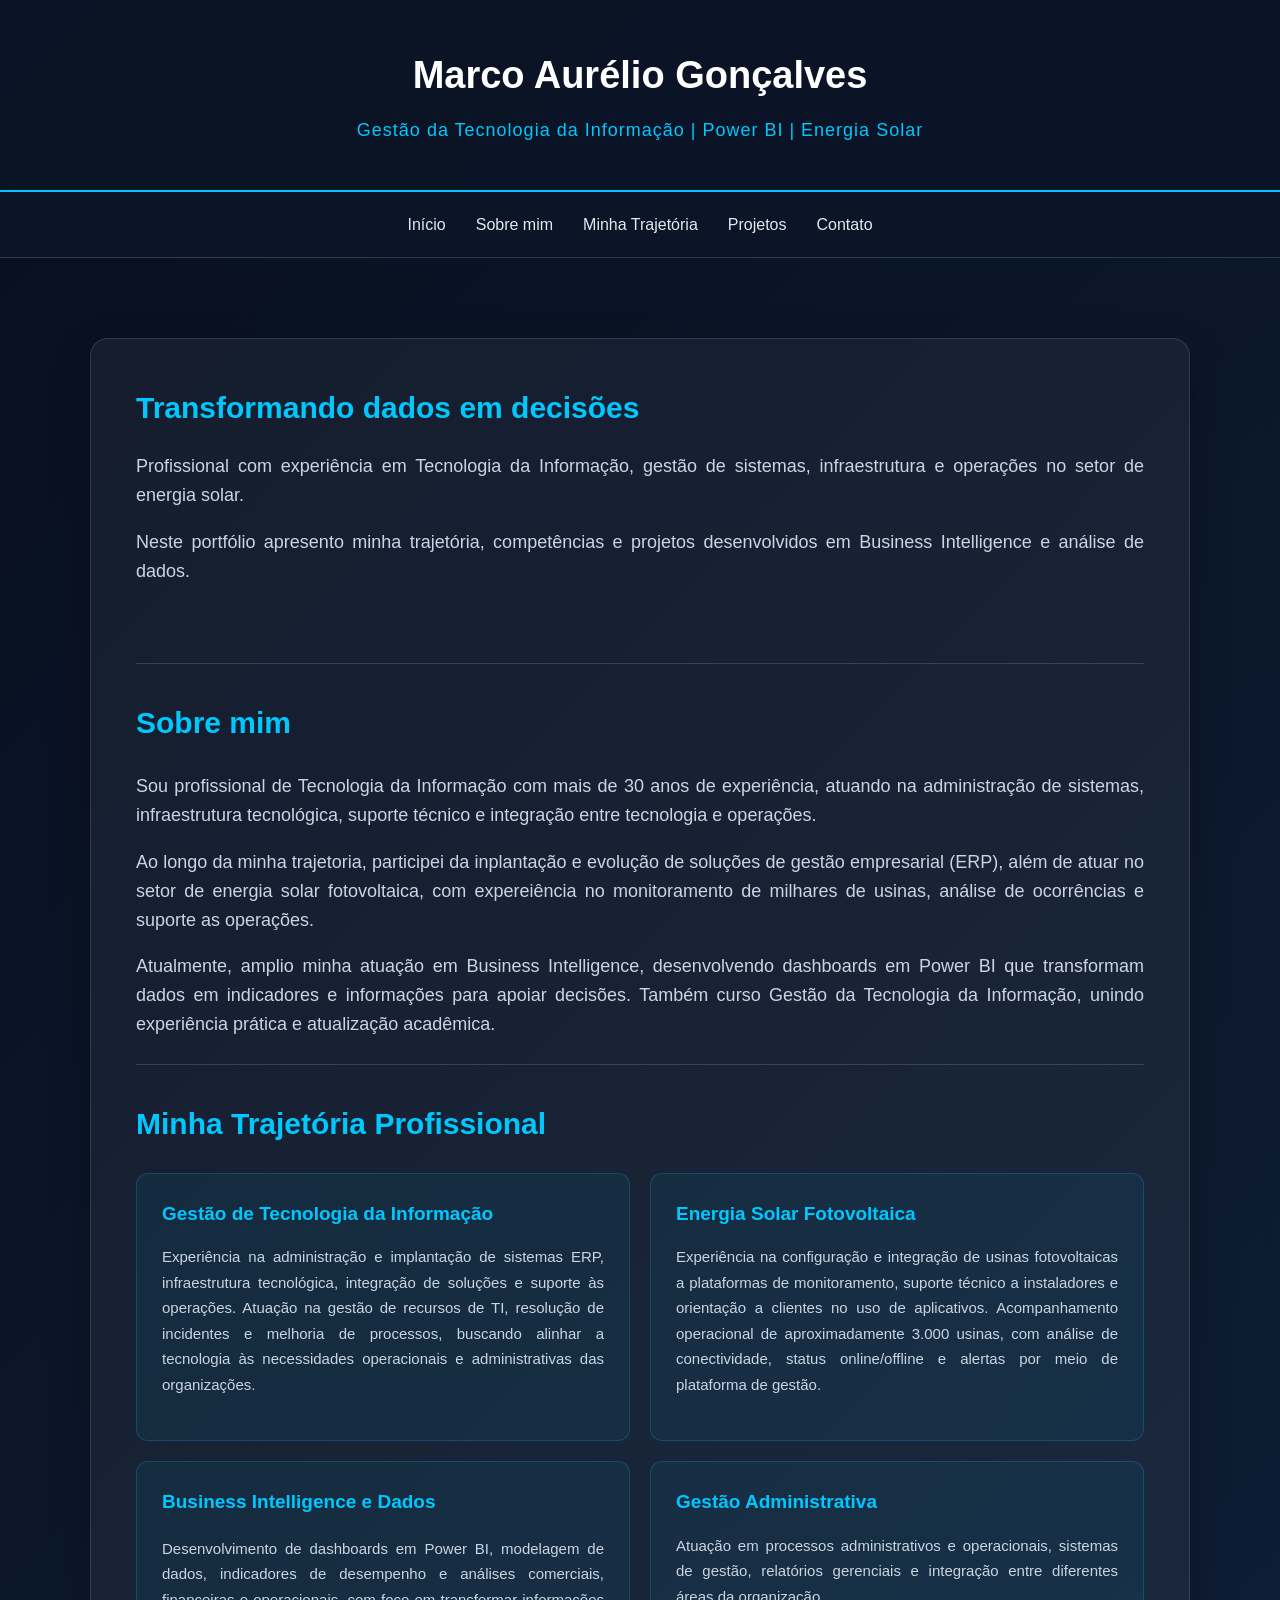
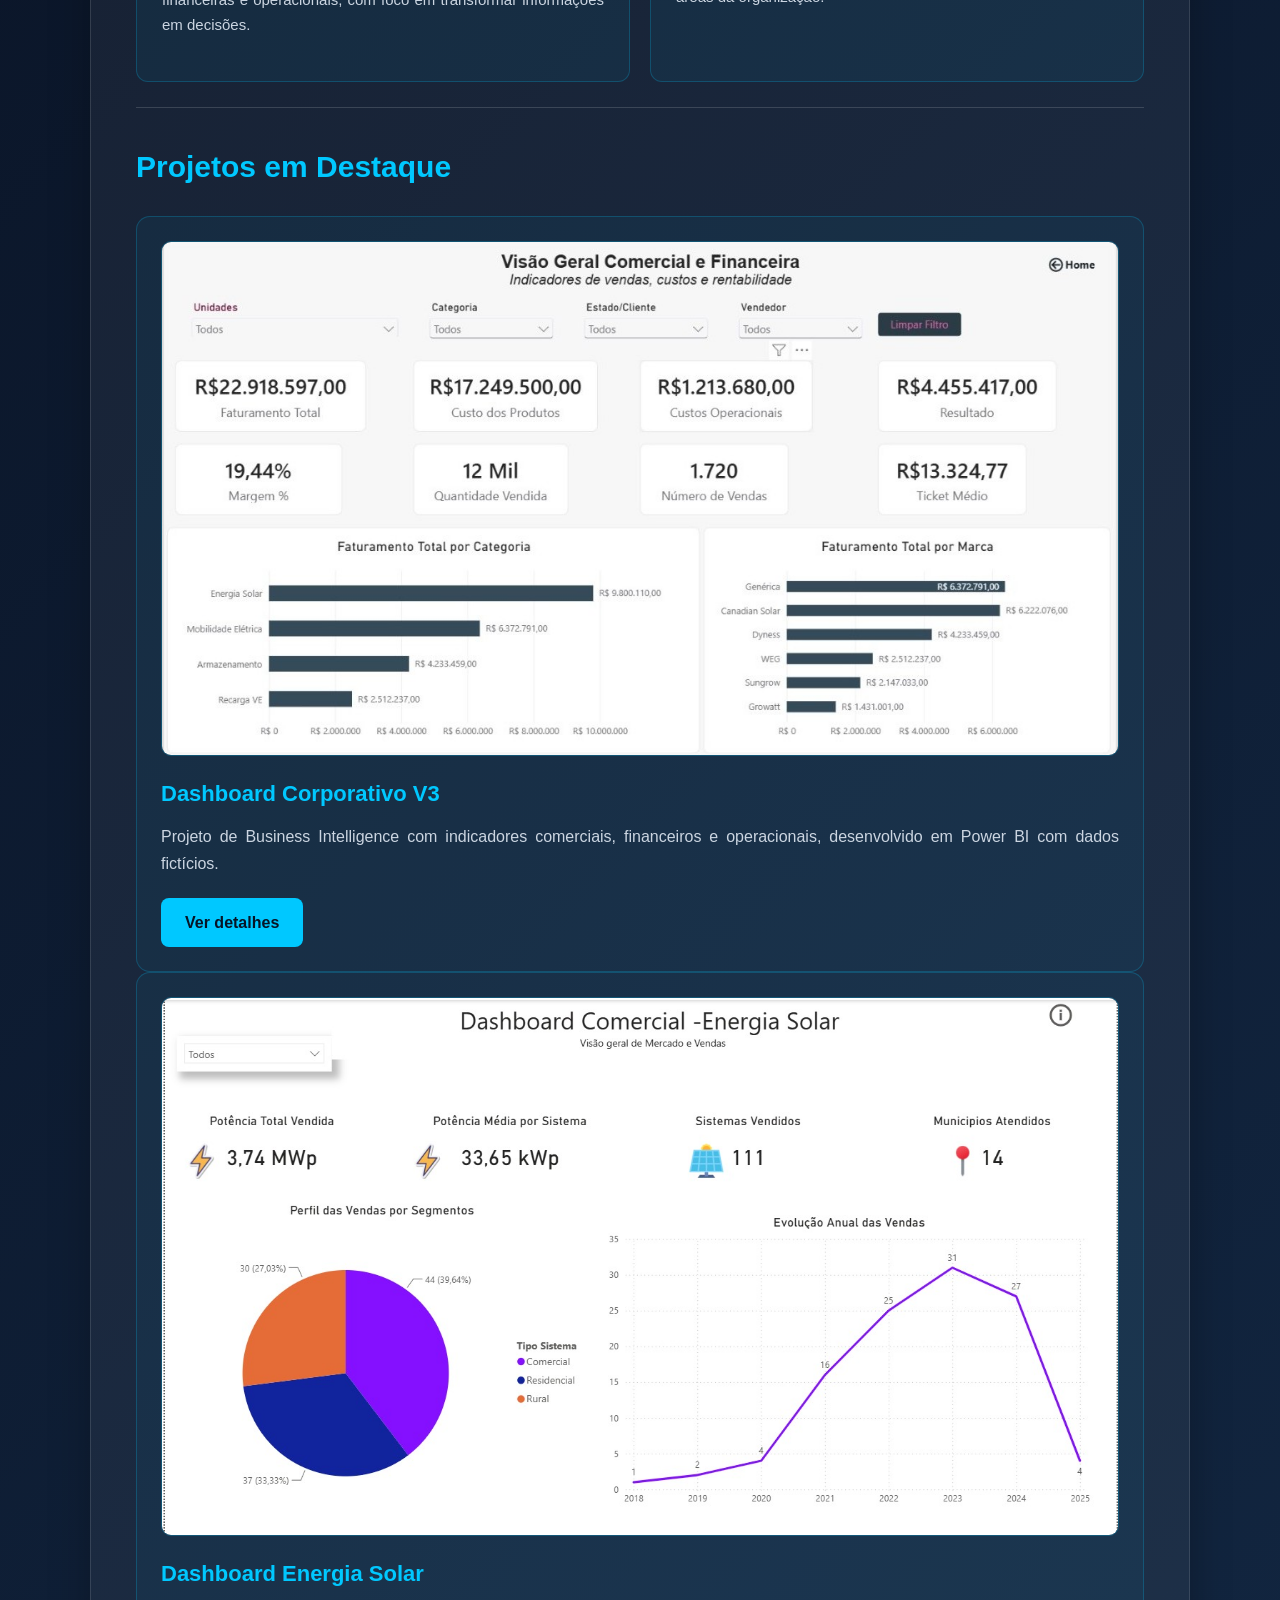
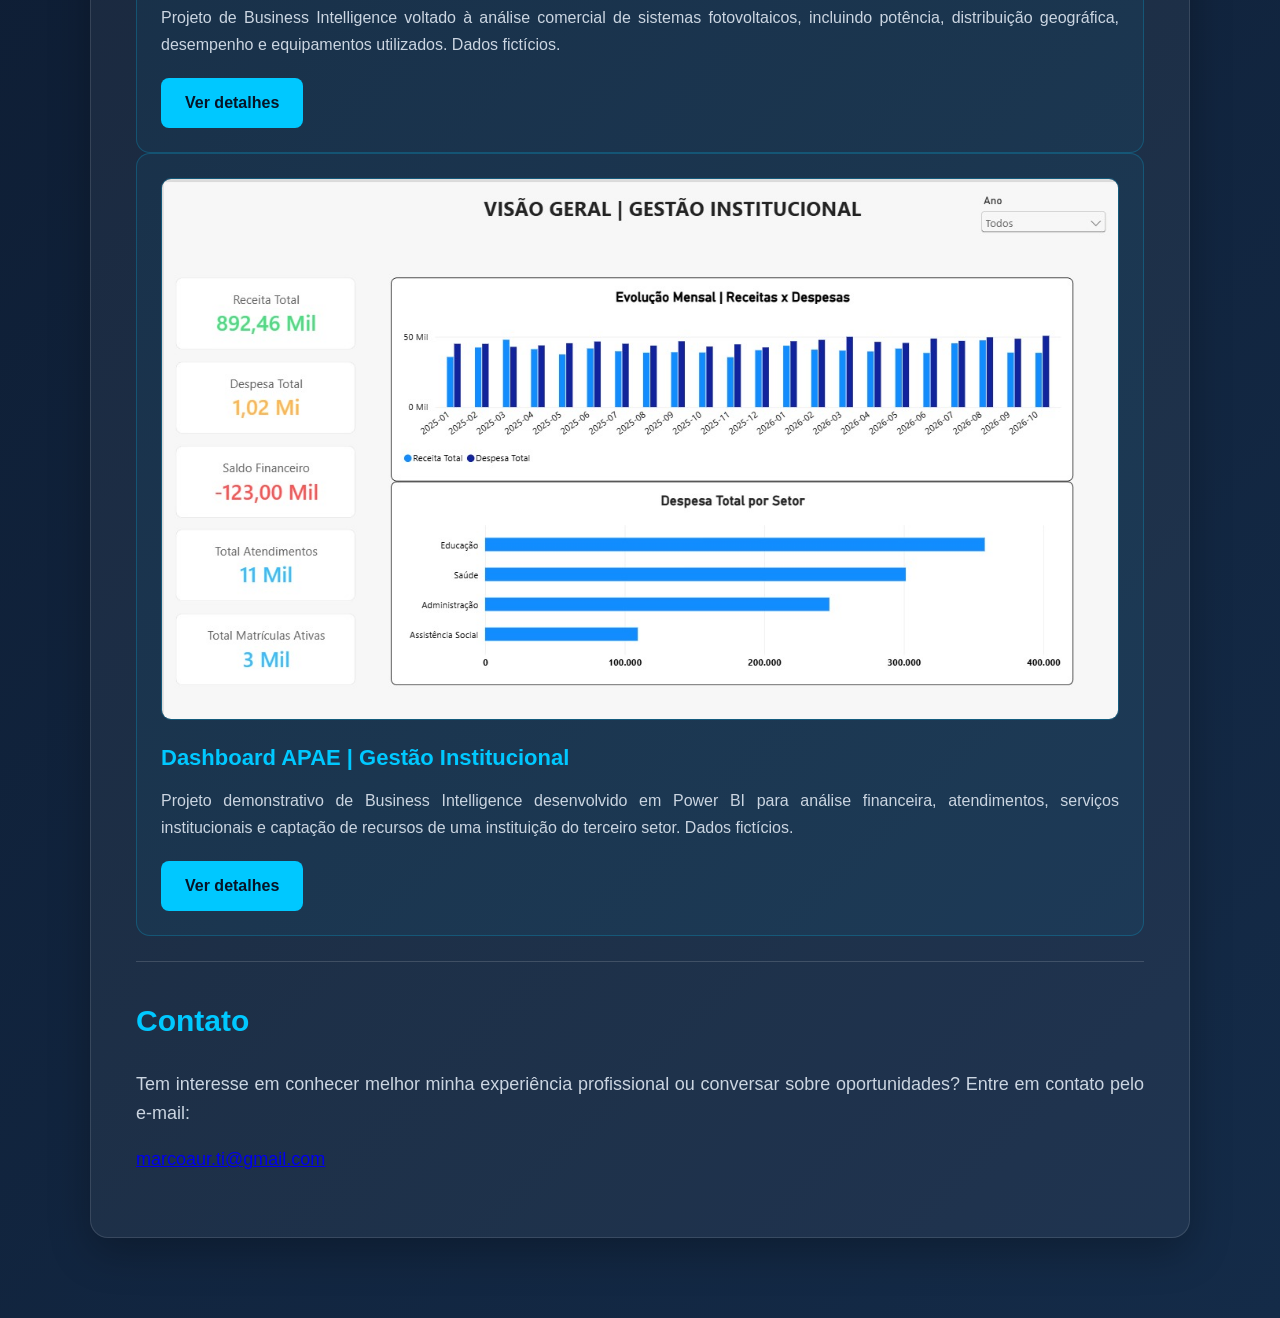
<file: index.html>
<!DOCTYPE html>
<html lang="pt-BR">
<head>
    <meta charset="UTF-8">
    <meta name="viewport" content="width=device-width, initial-scale=1.0">
    <meta name="description" content="Portfólio de Marco Aurélio Gonçalves. Projetos de dashboards em Power BI para energia solar e análise comercial, gestão de sistemas e tecnologia da informação.">
    <title>Marco Aurélio Gonçalves | Power BI, Dashboards e TI</title>
    <link rel="stylesheet" href="style.css">

    
<!-- Google Analytics -->
<script async src="https://www.googletagmanager.com/gtag/js?id=G-VCS57R81PF"></script>
<script>
  window.dataLayer = window.dataLayer || [];
  function gtag(){dataLayer.push(arguments);}
  gtag('js', new Date());
  gtag('config', 'G-VCS57R81PF');
</script>

</head>
<body>

    <header>
        <h1>Marco Aurélio Gonçalves</h1>
        <p>Gestão da Tecnologia da Informação | Power BI | Energia Solar</p>
    </header>

    
<nav class="menu">
    <a href="#inicio">Início</a>
    <a href="#sobre">Sobre mim</a>
    <a href="#trajetoria">Minha Trajetória</a>
    <a href="#projetos">Projetos</a>   
    <a href="#contato">Contato</a>
</nav>


    <main>
        <section id="inicio">
            <h2>Transformando dados em decisões</h2>
            <p>
                Profissional com experiência em Tecnologia da
                Informação, gestão de sistemas, infraestrutura
                e operações no setor de energia solar.
            </p>
            <p>
                Neste portfólio apresento minha trajetória,
                competências e projetos desenvolvidos em
                Business Intelligence e análise de dados.
            </p>
        </section>


<section id="sobre" class="secao">
    <h2>Sobre mim</h2>

    <p>
        Sou profissional de Tecnologia da Informação com mais de 30 anos de experiência,
         atuando na administração de sistemas, infraestrutura tecnológica, 
         suporte técnico e integração entre tecnologia e operações.
    </p>

    <p>
        Ao longo da minha trajetoria, participei da inplantação e evolução de soluções
        de gestão empresarial (ERP), além de atuar no setor de energia solar fotovoltaica,
        com expereiência no monitoramento de milhares de usinas, análise de ocorrências 
        e suporte as operações.
    </p>

    <p>
       
    <p>
       Atualmente, amplio minha atuação em Business Intelligence,
       desenvolvendo dashboards em Power BI que transformam dados
       em indicadores e informações para apoiar decisões.
      Também curso Gestão da Tecnologia da Informação,
      unindo experiência prática e atualização acadêmica.
   </p>

    </p>
</section>


<section id="trajetoria" class="secao">
    <h2>Minha Trajetória Profissional</h2>

    <div class="grade-trajetoria">

        <article class="card-trajetoria">
            <h3>Gestão de Tecnologia da Informação</h3>
            <p>
               
                Experiência na administração e implantação de sistemas ERP, 
                infraestrutura tecnológica, integração de soluções e suporte às operações. 
                Atuação na gestão de recursos de TI, resolução de incidentes e melhoria de processos, 
                buscando alinhar a tecnologia às necessidades operacionais e administrativas das organizações.
            </p>
        </article>

        <article class="card-trajetoria">
            <h3>Energia Solar Fotovoltaica</h3>
            <p>
               
                Experiência na configuração e integração de usinas fotovoltaicas a plataformas de monitoramento,
                 suporte técnico a instaladores e orientação a clientes no uso de aplicativos. 
                 Acompanhamento operacional de aproximadamente 3.000 usinas, com análise de conectividade, 
                 status online/offline e alertas por meio de plataforma de gestão.
            </p>
        </article>

        <article class="card-trajetoria">
            <h3>Business Intelligence e Dados</h3>
            <p>
                
            <p>
                Desenvolvimento de dashboards em Power BI, modelagem de dados,
                 indicadores de desempenho e análises comerciais, financeiras
                 e operacionais, com foco em transformar informações em decisões.
            </p>

            </p>
        </article>

        <article class="card-trajetoria">
            <h3>Gestão Administrativa</h3>
            <p>
                Atuação em processos administrativos e operacionais, 
                sistemas de gestão, relatórios gerenciais e integração
                entre diferentes áreas da organização.
            </p>
        </article>

    </div>
</section>

<section id="projetos" class="secao">
    <h2>Projetos em Destaque</h2>

    <div class="grade-projetos">
        <article class="card-projeto">

            <img
                src="imagens/dashboard-corporativo.jpeg"
                alt="Dashboard Corporativo em Power BI"
                loading="lazy"
            >

            <h3>Dashboard Corporativo V3</h3>

            <p>
                Projeto de Business Intelligence com
                indicadores comerciais, financeiros e
                operacionais, desenvolvido em Power BI
                com dados fictícios.
            </p>

            <a href="projetos/dashboard-corporativo.html"
               class="botao-projeto">
                Ver detalhes
            </a>

        </article>

        
<article class="card-projeto">

    <img
        src="usinas/imagem1.jpeg"
        alt="Dashboard Energia Solar desenvolvido em Power BI"
        loading="lazy"
    >

    <h3>Dashboard Energia Solar</h3>

    <p>
        Projeto de Business Intelligence voltado à análise
        comercial de sistemas fotovoltaicos, incluindo
        potência, distribuição geográfica, desempenho
        e equipamentos utilizados. Dados fictícios.
    </p>

    <a href="projetos/dashboard-solar.html"
       class="botao-projeto">
        Ver detalhes
    </a>

</article>


<article class="card-projeto">

    <img
        src="Apae/imagem1.jpeg"
        alt="Dashboard APAE - Gestão Institucional"
        loading="lazy"
    >

    <h3>Dashboard APAE | Gestão Institucional</h3>

    <p>
        Projeto demonstrativo de Business Intelligence
        desenvolvido em Power BI para análise financeira,
        atendimentos, serviços institucionais e captação
        de recursos de uma instituição do terceiro setor.
        Dados fictícios.
    </p>

    <a href="projetos/dashboard-Apae.html"
       class="botao-projeto">
        Ver detalhes
    </a>

</article>


    </div>
</section>

<section id="contato" class="secao">
    <h2>Contato</h2>

    <p>
        Tem interesse em conhecer melhor minha experiência
        profissional ou conversar sobre oportunidades?
        Entre em contato pelo e-mail:
    </p>

    <p>
        <a href="mailto:marcoaur.ti@gmail.com">
            marcoaur.ti@gmail.com
        </a>
    </p>
</section>

    </main>

    <script src="script.js"></script>
</body>
</html>
</file>
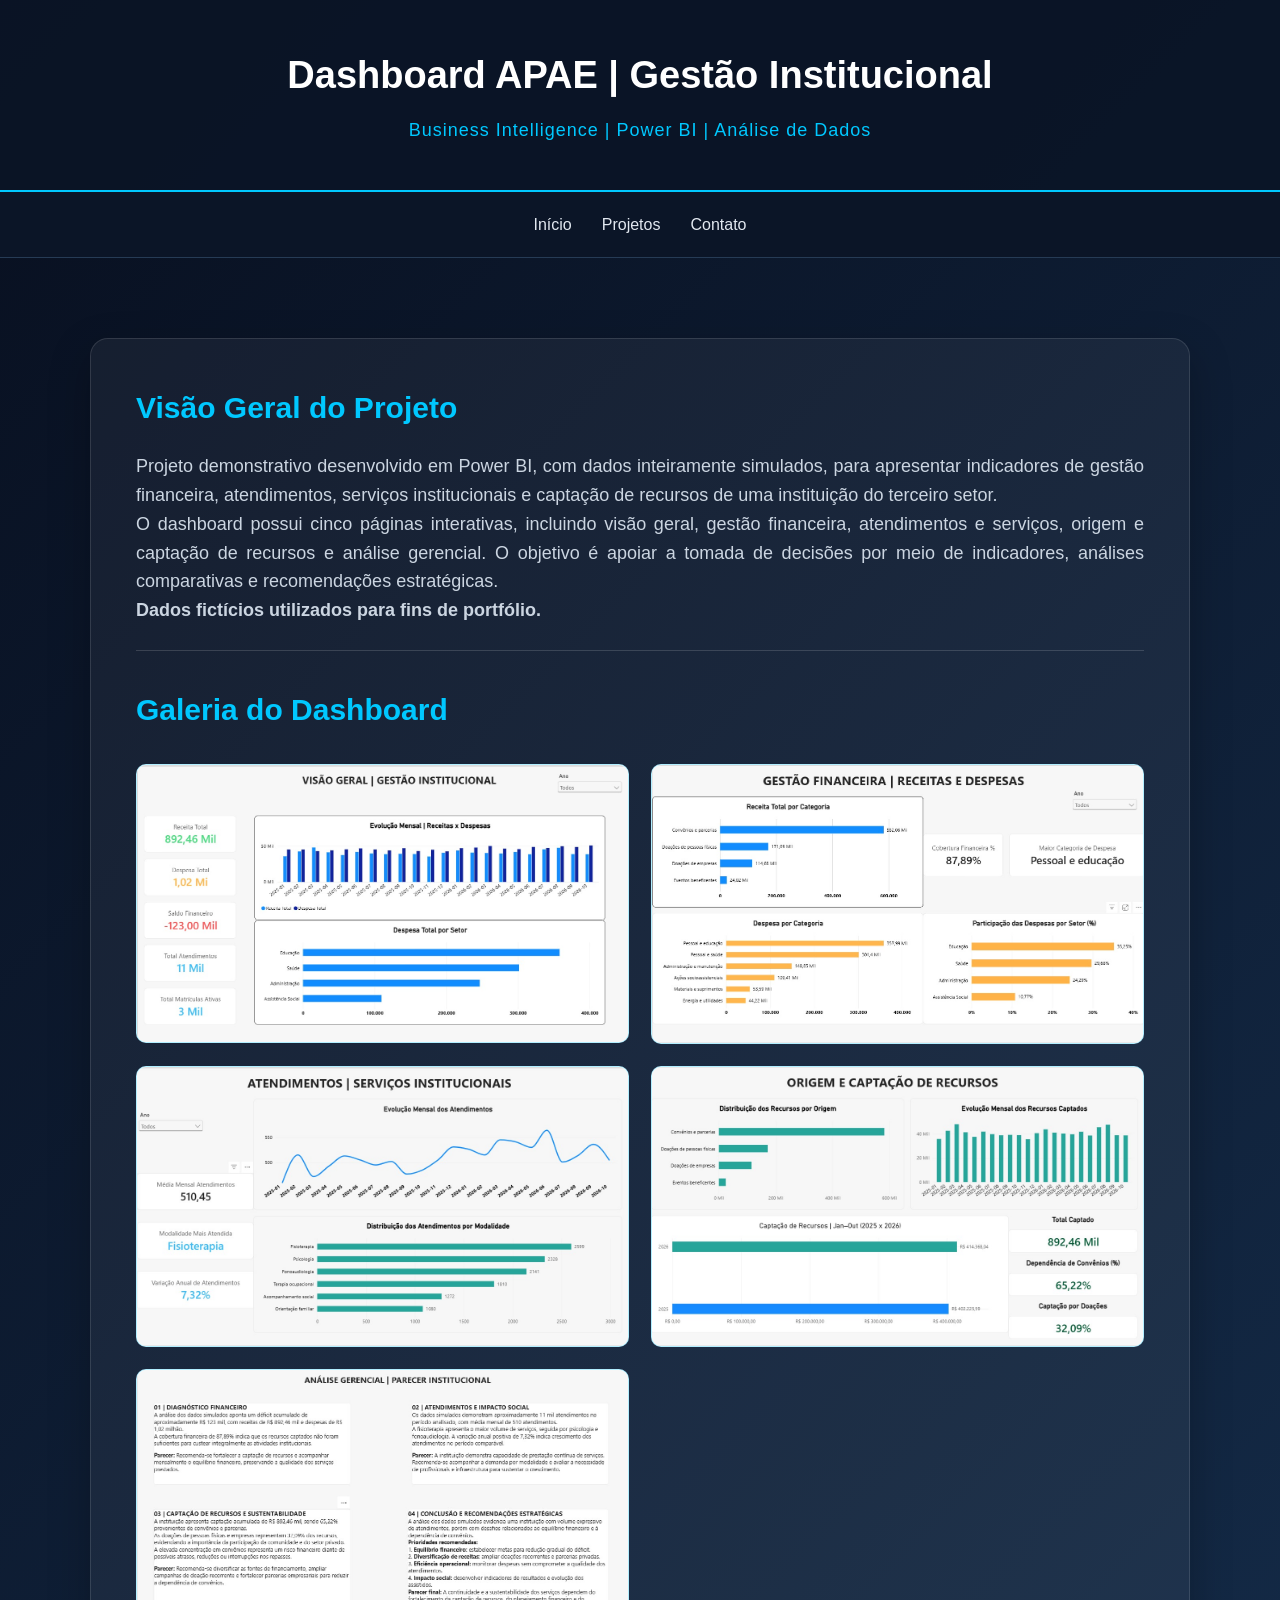
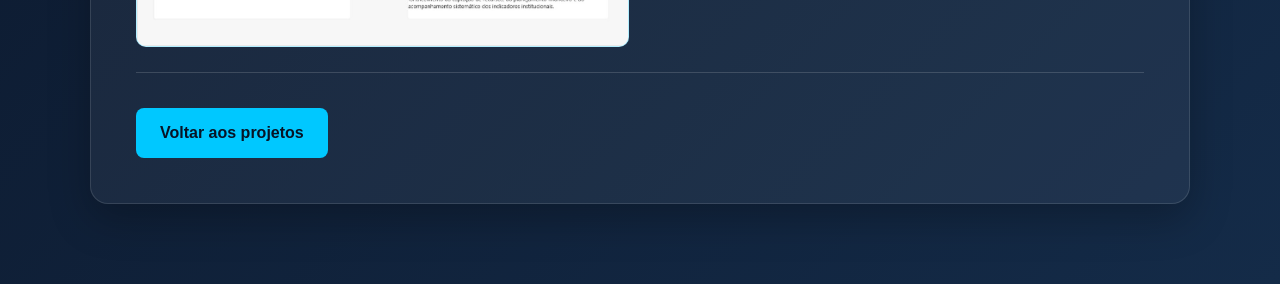
<file: projetos/dashboard-Apae.html>
<!DOCTYPE html>
<html lang="pt-BR">
<head>
    <meta charset="UTF-8">
    <meta name="viewport" content="width=device-width, initial-scale=1.0">
    <meta name="description" content="Dashboard de Gestão Institucional APAE, desenvolvido em Power BI com dados simulados.">
    <title>Dashboard APAE | Gestão Institucional</title>
    <link rel="stylesheet" href="../style.css">
</head>
<body>

<header>
    <h1>Dashboard APAE | Gestão Institucional</h1>
    <p>Business Intelligence | Power BI | Análise de Dados</p>
</header>

<nav class="menu">
    <a href="../index.html#inicio">Início</a>
    <a href="../index.html#projetos">Projetos</a>
    <a href="../index.html#contato">Contato</a>
</nav>

<main>
    <section>
        <h2>Visão Geral do Projeto</h2>

        <p>
            Projeto demonstrativo desenvolvido em Power BI, com dados
            inteiramente simulados, para apresentar indicadores de
            gestão financeira, atendimentos, serviços institucionais
            e captação de recursos de uma instituição do terceiro setor.
        </p>

        <p>
           O dashboard possui cinco páginas interativas, incluindo
            visão geral, gestão financeira, atendimentos e serviços,
            origem e captação de recursos e análise gerencial.
            O objetivo é apoiar a tomada de decisões por meio de
            indicadores, análises comparativas e recomendações estratégicas. 
        </p>

        <p><strong>Dados fictícios utilizados para fins de portfólio.</strong></p>
    </section>

    <section class="secao">
        <h2>Galeria do Dashboard</h2>

        <div class="galeria-dashboard">
            <img src="../Apae/imagem1.jpeg" alt="Tela 1 - Visão Geral & Gestão Institucional ">
            <img src="../Apae/imagem2.jpeg" alt="Tela 2 - Gestão Financeira">
            <img src="../Apae/imagem3.jpeg" alt="Tela 3 - Atendimentos e Serviços">
            <img src="../Apae/imagem4.jpeg" alt="Tela 4 - Origem e Captação de Recursos">
            <img src="../Apae/imagem5.jpeg" alt="Tela 5 - Análise Gerencial">
           
        </div>
    </section>

    <section class="secao">
        <a href="../index.html#projetos" class="botao-projeto">
            Voltar aos projetos
        </a>
    </section>
</main>

<script src="../script.js"></script>
</body>
</html>
</file>
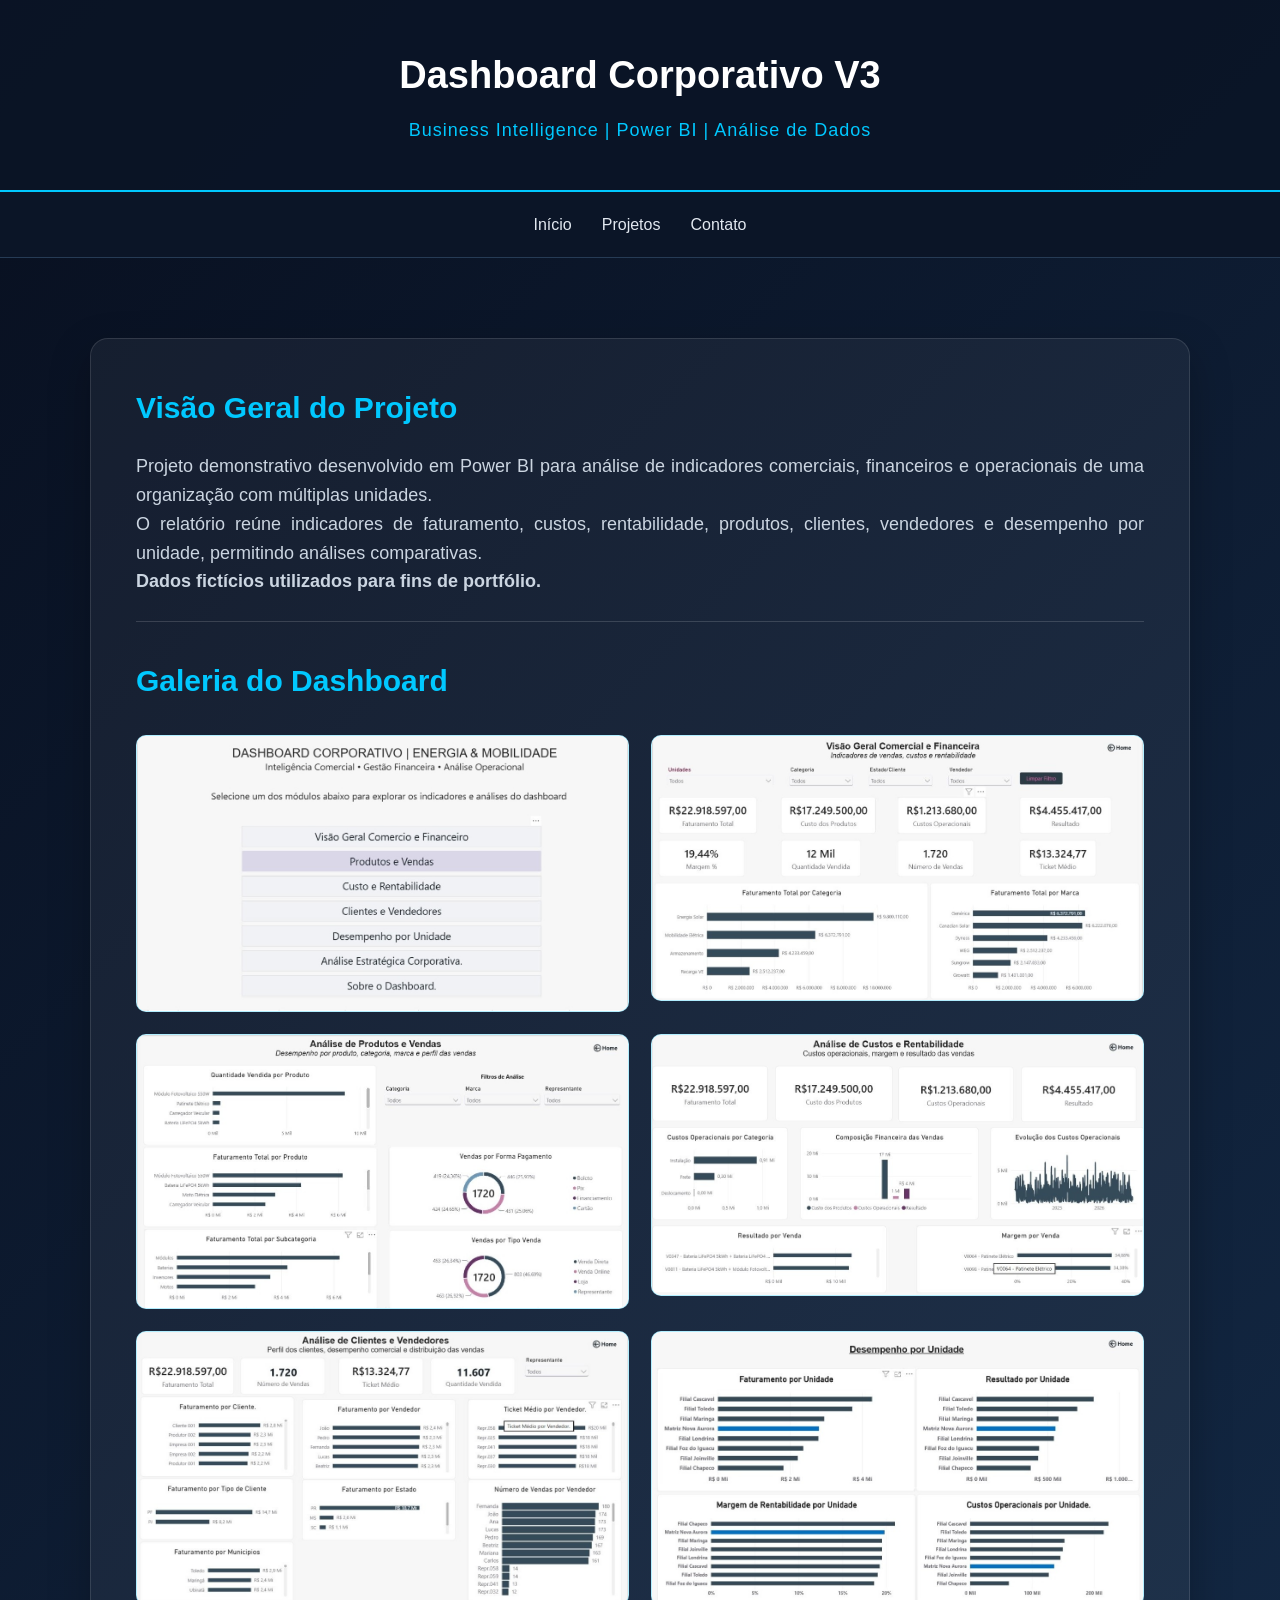
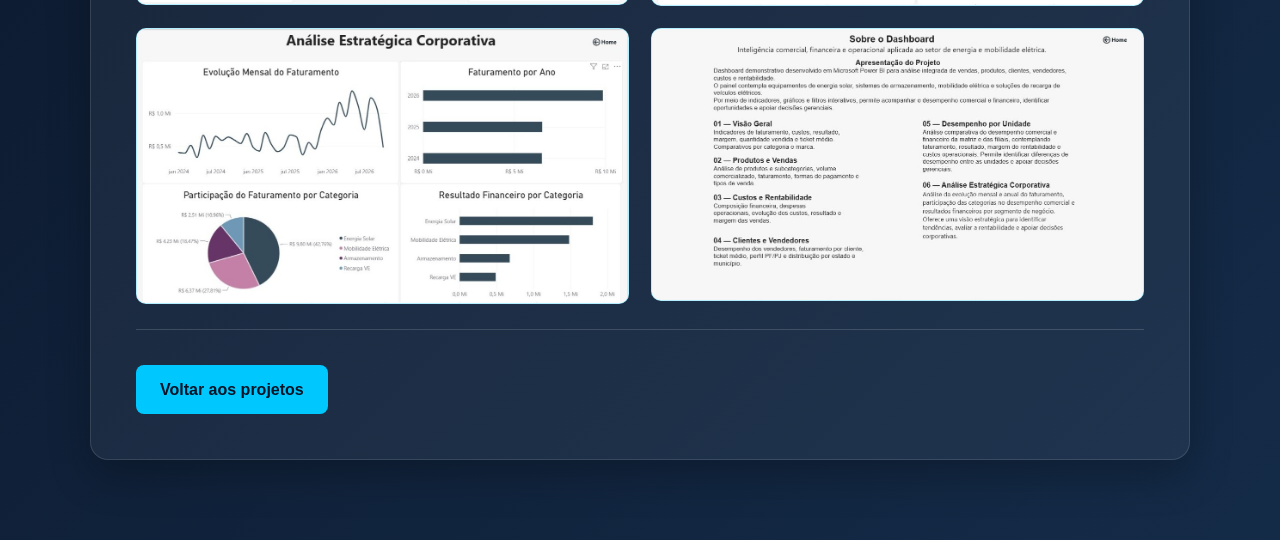
<file: projetos/dashboard-corporativo.html>
<!DOCTYPE html>
<html lang="pt-BR">
<head>
    <meta charset="UTF-8">
    <meta name="viewport" content="width=device-width, initial-scale=1.0">
    <meta name="description" content="Dashboard Corporativo V3 desenvolvido em Power BI.">
    <title>Dashboard Corporativo | Marco Aurélio Gonçalves</title>
    <link rel="stylesheet" href="../style.css">
</head>
<body>

<header>
    <h1>Dashboard Corporativo V3</h1>
    <p>Business Intelligence | Power BI | Análise de Dados</p>
</header>

<nav class="menu">
    <a href="../index.html#inicio">Início</a>
    <a href="../index.html#projetos">Projetos</a>
    <a href="../index.html#contato">Contato</a>
</nav>

<main>
    <section>
        <h2>Visão Geral do Projeto</h2>

        <p>
            Projeto demonstrativo desenvolvido em Power BI
            para análise de indicadores comerciais, financeiros
            e operacionais de uma organização com múltiplas unidades.
        </p>

        <p>
            O relatório reúne indicadores de faturamento, custos,
            rentabilidade, produtos, clientes, vendedores e
            desempenho por unidade, permitindo análises comparativas.
        </p>

        <p><strong>Dados fictícios utilizados para fins de portfólio.</strong></p>
    </section>

    <section class="secao">
        <h2>Galeria do Dashboard</h2>

        <div class="galeria-dashboard">
            <img src="../imagens/imagem1.jpeg" alt="Tela 1 - Apresentação do dashboard">
            <img src="../imagens/dashboard-corporativo.jpeg" alt="Tela 2 - Visão geral comercial e financeira">
            <img src="../imagens/imagem3.jpeg" alt="Tela 3 - Produtos e vendas">
            <img src="../imagens/imagem4.jpeg" alt="Tela 4 - Custos e rentabilidade">
            <img src="../imagens/imagem5.jpeg" alt="Tela 5 - Clientes e vendedores">
            <img src="../imagens/imagem6.jpeg" alt="Tela 6 - Desempenho por unidade">
            <img src="../imagens/imagem7.jpeg" alt="Tela 7 - Análise estratégica corporativa">
            <img src="../imagens/imagem8.jpeg" alt="Tela 8 - Sobre o dashboard">
        </div>
    </section>

    <section class="secao">
        <a href="../index.html#projetos" class="botao-projeto">
            Voltar aos projetos
        </a>
    </section>
</main>

<script src="../script.js"></script>
</body>
</html>
</file>
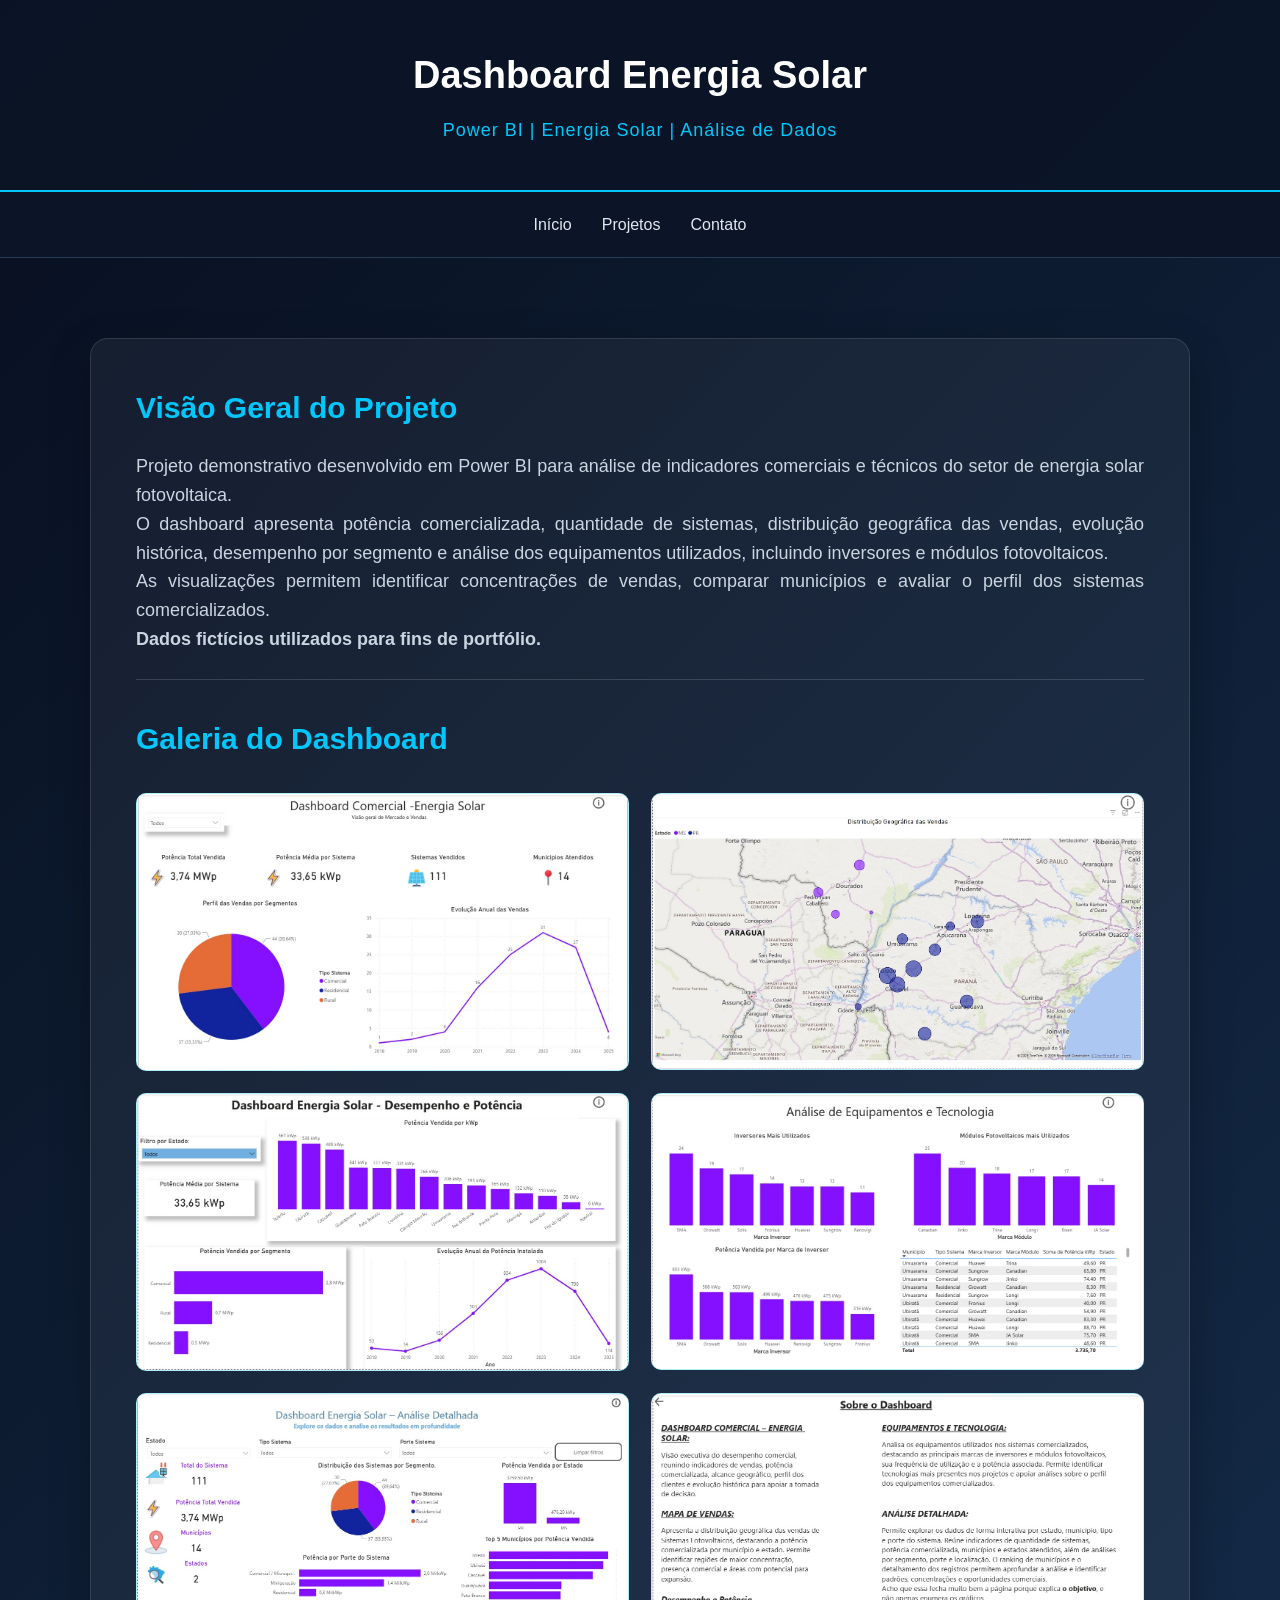
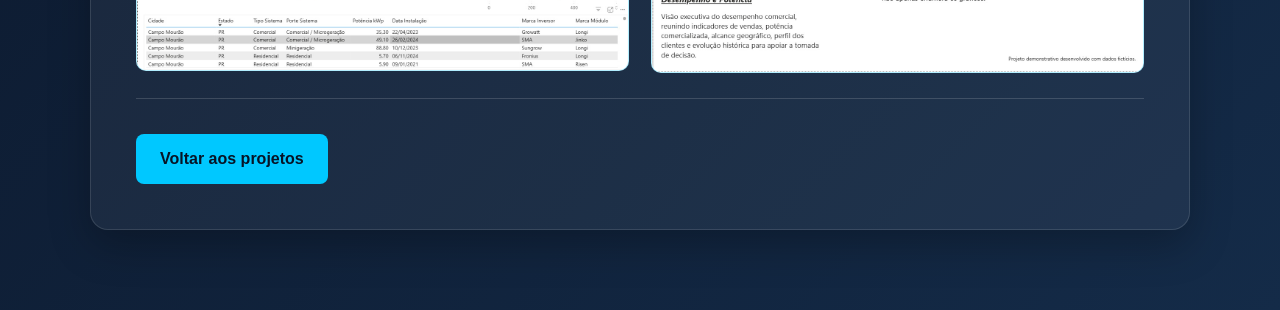
<file: projetos/dashboard-solar.html>
<!DOCTYPE html>
<html lang="pt-BR">
<head>
    <meta charset="UTF-8">
    <meta name="viewport" content="width=device-width, initial-scale=1.0">
    <meta name="description" content="Dashboard de Energia Solar desenvolvido em Power BI, com análises comerciais, geográficas, técnicas e de equipamentos fotovoltaicos.">
    <title>Dashboard Energia Solar | Marco Aurélio Gonçalves</title>
    <link rel="stylesheet" href="../style.css">
</head>
<body>

<header>
    <h1>Dashboard Energia Solar</h1>
    <p>Power BI | Energia Solar | Análise de Dados</p>
</header>

<nav class="menu">
    <a href="../index.html#inicio">Início</a>
    <a href="../index.html#projetos">Projetos</a>
    <a href="../index.html#contato">Contato</a>
</nav>

<main>
    <section>
        <h2>Visão Geral do Projeto</h2>

        <p>
            Projeto demonstrativo desenvolvido em Power BI para análise
            de indicadores comerciais e técnicos do setor de energia solar
            fotovoltaica.
        </p>

        <p>
            O dashboard apresenta potência comercializada, quantidade
            de sistemas, distribuição geográfica das vendas, evolução
            histórica, desempenho por segmento e análise dos equipamentos
            utilizados, incluindo inversores e módulos fotovoltaicos.
        </p>

        <p>
            As visualizações permitem identificar concentrações de vendas,
            comparar municípios e avaliar o perfil dos sistemas
            comercializados.
        </p>

        <p><strong>Dados fictícios utilizados para fins de portfólio.</strong></p>
    </section>

    <section class="secao">
        <h2>Galeria do Dashboard</h2>

        <div class="galeria-dashboard">
            <img src="../usinas/imagem1.jpeg" alt="Tela 1 - Visão Geral Comercial">
            <img src="../usinas/imagem2.jpeg" alt="Tela 2 - Mapa de Vendas">
            <img src="../usinas/imagem3.jpeg" alt="Tela 3 - Desempenho e Potência">
            <img src="../usinas/imagem4.jpeg" alt="Tela 4 - Equipamentos e Tecnologia">
            <img src="../usinas/imagem5.jpeg" alt="Tela 5 - Análise Detalhada">
            <img src="../usinas/imagem6.jpeg" alt="Tela 6 - Sobre o Dashboard">
        </div>
    </section>

    <section class="secao">
        <a href="../index.html#projetos" class="botao-projeto">
            Voltar aos projetos
        </a>
    </section>
</main>

<script src="../script.js"></script>
</body>
</html>
</file>
<file: style.css>
/* Configurações gerais */
* {
    margin: 0;
    padding: 0;
    box-sizing: border-box;
}

body {
    font-family: 'Segoe UI', Arial, sans-serif;
    background: linear-gradient(135deg, #080f1f, #142b48);
    color: #f1f5f9;
    min-height: 100vh;
    line-height: 1.6;
}

/* Cabeçalho */
header {
    background: rgba(10, 20, 38, 0.9);
    padding: 45px 20px;
    text-align: center;
    border-bottom: 2px solid #00c8ff;
}

header h1 {
    font-size: 38px;
    color: #ffffff;
    margin-bottom: 10px;
}

header p {
    color: #00c8ff;
    font-size: 18px;
    letter-spacing: 1px;
}

/* Conteúdo principal */
main {
    max-width: 1100px;
    margin: 80px auto;
    padding: 45px;
    background: rgba(255, 255, 255, 0.05);
    border: 1px solid rgba(255, 255, 255, 0.12);
    border-radius: 18px;
    box-shadow: 0 15px 40px rgba(0, 0, 0, 0.25);
}

main h2 {
    color: #00c8ff;
    font-size: 30px;
    margin-bottom: 20px;
}

main p {
    color: #cbd5e1;
    font-size: 18px;
}

/* Ajustes para celular */
@media (max-width: 768px) {
    header h1 {
        font-size: 28px;
    }

    main {
        margin: 30px 15px;
        padding: 25px;
    }

    main h2 {
        font-size: 24px;
    }
}


/* Menu de navegação */
.menu {
    display: flex;
    justify-content: center;
    flex-wrap: wrap;
    gap: 30px;
    padding: 20px;
    background: #0b1527;
    border-bottom: 1px solid #263b55;
}

.menu a {
    color: #e2e8f0;
    text-decoration: none;
    font-size: 16px;
    font-weight: 500;
    transition: color 0.3s;
}

.menu a:hover {
    color: #00c8ff;
}

html {
    scroll-behavior: smooth;
}

@media (max-width: 768px) {
    .menu {
        gap: 15px;
    }

    .menu a {
        font-size: 14px;
    }
    
}

/* Organização das seções */
#inicio {
    padding-bottom: 35px;
}

.secao {
    margin-top: 25px;
    padding-top: 35px;
    border-top: 1px solid rgba(255, 255, 255, 0.15);
}

.secao h2 {
    margin-bottom: 25px;
}

.secao p,
#inicio p {
    margin-bottom: 18px;
}

/* Cards da trajetória */
.grade-trajetoria {
    display: grid;
    grid-template-columns: repeat(2, minmax(0, 1fr));
    gap: 20px;
    margin-top: 25px;
}

.card-trajetoria {
    background: rgba(0, 200, 255, 0.06);
    border: 1px solid rgba(0, 200, 255, 0.22);
    border-radius: 12px;
    padding: 25px;
    transition: transform 0.3s, border-color 0.3s;
}

.card-trajetoria:hover {
    transform: translateY(-5px);
    border-color: #00c8ff;
}

.card-trajetoria h3 {
    color: #00c8ff;
    font-size: 19px;
    margin-bottom: 15px;
}

.card-trajetoria p {
    font-size: 15px;
    color: #cbd5e1;
    line-height: 1.7;
}

@media (max-width: 768px) {
    .grade-trajetoria {
        grid-template-columns: 1fr;
    }
}

/* Galeria das páginas do dashboard */
.galeria-dashboard {
    display: grid;
    grid-template-columns: repeat(2, minmax(0, 1fr));
    gap: 22px;
    margin-top: 30px;
}

.galeria-dashboard img {
    width: 100%;
    height: auto;
    display: block;
    border-radius: 10px;
    border: 1px solid rgba(0, 200, 255, 0.3);
    background: white;
    cursor: zoom-in;
    transition: transform 0.25s, border-color 0.25s;
}

.galeria-dashboard img:hover {
    transform: translateY(-4px);
    border-color: #00c8ff;
}

@media (max-width: 768px) {
    .galeria-dashboard {
        grid-template-columns: 1fr;
    }
}

/* Visualizador ampliado do dashboard */
.visualizador {
    position: fixed;
    inset: 0;
    z-index: 9999;
    background: rgba(0, 0, 0, 0.96);
    display: none;
    align-items: center;
    justify-content: center;
    padding: 60px 75px;
}

.visualizador.ativo {
    display: flex;
}

.imagem-ampliada {
    display: block;
    max-width: 100%;
    max-height: calc(100vh - 140px);
    width: auto;
    height: auto;
    object-fit: contain;
    border-radius: 6px;
}

.fechar-visualizador {
    position: absolute;
    top: 15px;
    right: 25px;
    background: transparent;
    border: none;
    color: #ffffff;
    font-size: 42px;
    cursor: pointer;
    z-index: 2;
}

.seta-galeria {
    position: absolute;
    top: 50%;
    transform: translateY(-50%);
    display: flex;
    align-items: center;
    justify-content: center;
    width: 48px;
    height: 48px;
    background: rgba(0, 200, 255, 0.18);
    color: #ffffff;
    border: 1px solid #00c8ff;
    border-radius: 50%;
    font-size: 24px;
    cursor: pointer;
    z-index: 2;
}

.seta-anterior {
    left: 15px;
}

.seta-proxima {
    right: 15px;
}

.seta-galeria:hover {
    background: #00c8ff;
    color: #071426;
}

.contador-galeria {
    position: absolute;
    bottom: 20px;
    left: 50%;
    transform: translateX(-50%);
    width: calc(100% - 120px);
    color: #ffffff;
    font-size: 15px;
    font-weight: 500;
    text-align: center;
}

@media (max-width: 768px) {
    .visualizador {
        padding: 60px 45px;
    }

    .seta-galeria {
        width: 36px;
        height: 36px;
        font-size: 18px;
    }

    .seta-anterior {
        left: 5px;
    }

    .seta-proxima {
        right: 5px;
    }
}

/* Cartões dos projetos em destaque */
.card-projeto {
    width: 100%;
    min-width: 0;
    padding: 24px;
    background: rgba(0, 200, 255, 0.05);
    border: 1px solid rgba(0, 200, 255, 0.22);
    border-radius: 14px;
    overflow: hidden;
}

.card-projeto img {
    display: block;
    width: 100%;
    max-width: 100%;
    height: auto;
    border-radius: 10px;
    border: 1px solid rgba(0, 200, 255, 0.25);
    margin-bottom: 20px;
}

.card-projeto h3 {
    color: #00c8ff;
    font-size: 22px;
    margin-bottom: 12px;
}

.card-projeto p {
    color: #cbd5e1;
    font-size: 16px;
    line-height: 1.7;
    margin-bottom: 20px;
}

/* Botão para abrir os detalhes */
.botao-projeto {
    display: inline-block;
    padding: 12px 24px;
    background: #00c8ff;
    color: #071426;
    text-decoration: none;
    font-weight: 600;
    border-radius: 8px;
    transition: background 0.3s, transform 0.3s;
}

.botao-projeto:hover {
    background: #66e0ff;
    transform: translateY(-2px);
}

@media (max-width: 768px) {
    .card-projeto {
        padding: 15px;
    }

    .card-projeto h3 {
        font-size: 19px;
    }
}

/* Justificar os textos do site */
p {
    text-align: justify;
    text-justify: inter-word;
    hyphens: auto;
}

/* Centralizar o cabeçalho */
header {
    text-align: center;
}

header h1,
header p {
    text-align: center !important;
}
</file>
